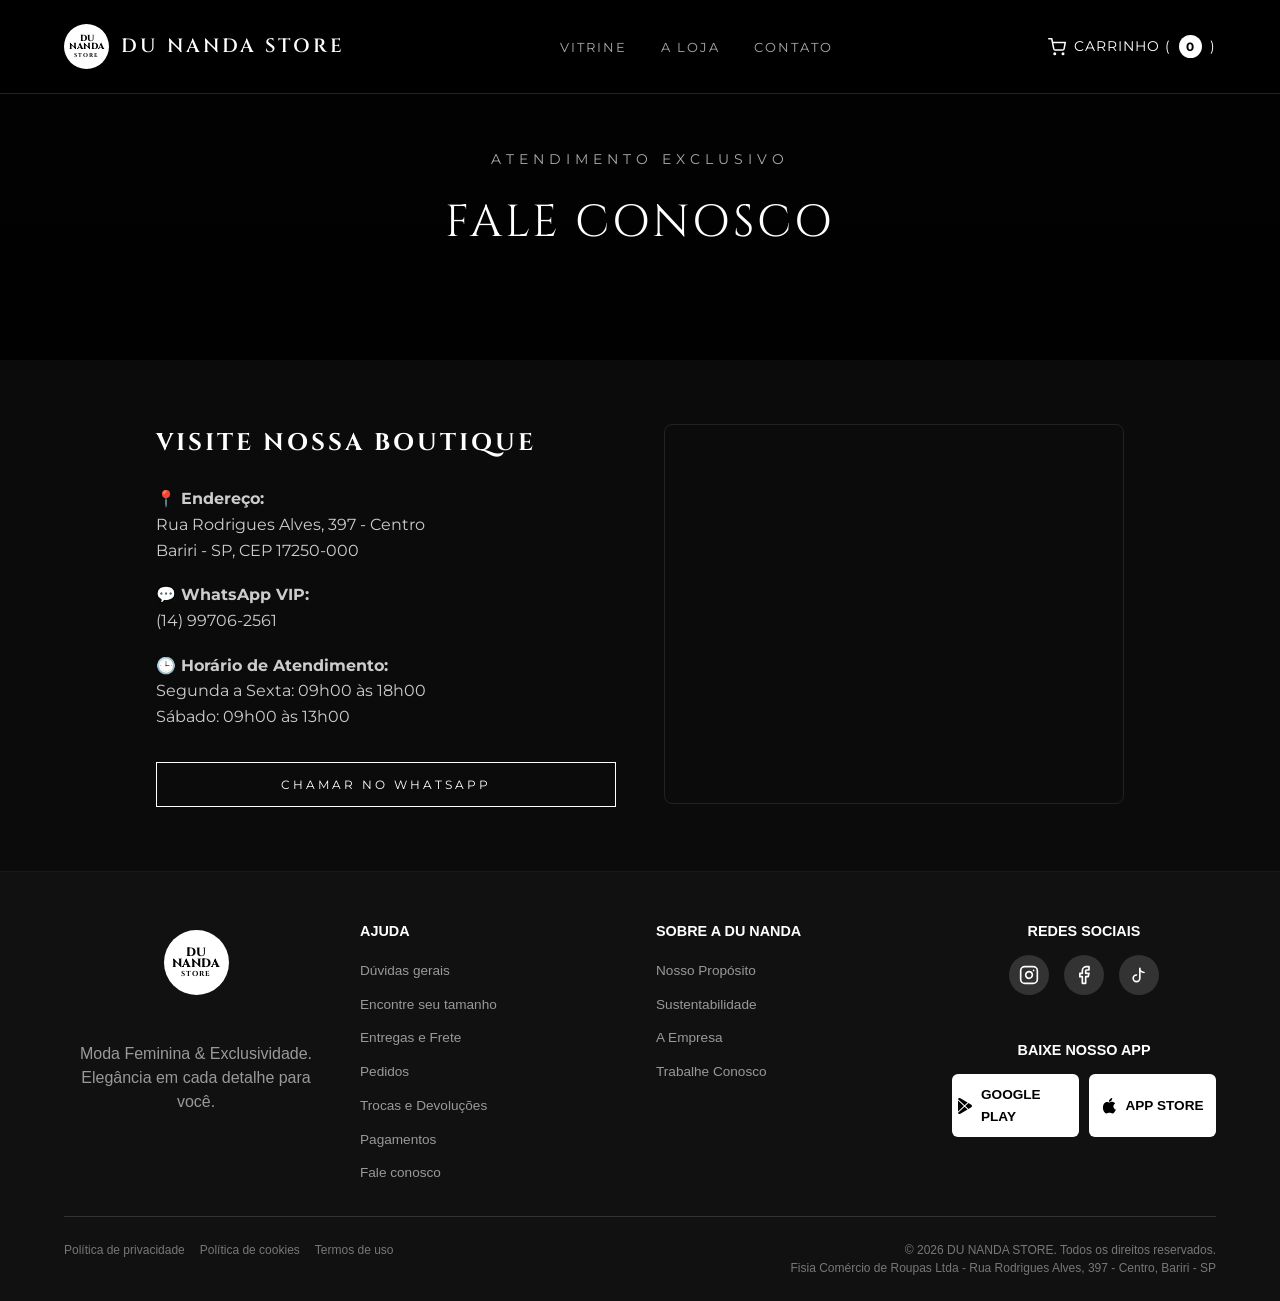
<file: contato.html>
<!DOCTYPE html>
<html lang="pt-BR">

<head>
    <meta charset="UTF-8">
    <meta name="viewport" content="width=device-width, initial-scale=1.0">
    <title>Contato | DU NANDA STORE</title>

    <!-- Ícone da Guia (Favicon) -->
    <link rel="icon"
        href="data:image/svg+xml,<svg xmlns='http://www.w3.org/2000/svg' viewBox='0 0 100 100'><circle cx='50' cy='50' r='50' fill='white'/><text x='50%' y='45%' dominant-baseline='middle' text-anchor='middle' font-family='sans-serif' font-weight='bold' font-size='18' fill='black'>DU NANDA</text><text x='50%' y='65%' dominant-baseline='middle' text-anchor='middle' font-family='sans-serif' font-size='11' letter-spacing='2' fill='black'>STORE</text></svg>">

    <link rel="stylesheet" href="style.css">
    <link
        href="https://fonts.googleapis.com/css2?family=Cinzel:wght@400;600;700&family=Montserrat:wght@300;400;500;600&display=swap"
        rel="stylesheet">
</head>

<body>

    <!-- Cabeçalho -->
    <header>
        <a href="index.html" class="logo-container">
            <div class="logo-badge">
                <span class="top">DU NANDA</span>
                <span class="sub">STORE</span>
            </div>
            <span class="logo-text">DU NANDA STORE</span>
        </a>

        <nav>
            <a href="index.html">Vitrine</a>
            <a href="a-loja.html">A Loja</a>
            <a href="contato.html" class="active">Contato</a>
        </nav>

        <div class="cart-icon" id="cart-btn">
            <svg width="18" height="18" viewBox="0 0 24 24" fill="none" stroke="currentColor" stroke-width="2"
                stroke-linecap="round" stroke-linejoin="round">
                <circle cx="9" cy="21" r="1"></circle>
                <circle cx="20" cy="21" r="1"></circle>
                <path d="M1 1h4l2.68 13.39a2 2 0 0 0 2 1.61h9.72a2 2 0 0 0 2-1.61L23 6H6"></path>
            </svg>
            Carrinho (<span id="cart-count">0</span>)
        </div>
    </header>

    <!-- Banner Principal -->
    <section class="hero"
        style="height: 40vh; background-image: linear-gradient(rgba(0,0,0,0.8), rgba(0,0,0,0.9)), url('https://images.unsplash.com/photo-1534528741775-53994a69daeb?q=80&w=1600&auto=format&fit=crop');">
        <div class="hero-content">
            <p class="subtitle">Atendimento Exclusivo</p>
            <h1>Fale Conosco</h1>
        </div>
    </section>

    <!-- Seção de Informações de Contato e Localização -->
    <main class="catalog" style="max-width: 1000px; margin: 0 auto; padding: 4rem 1rem;">
        <div
            style="display: grid; grid-template-columns: repeat(auto-fit, minmax(300px, 1fr)); gap: 3rem; text-align: left;">

            <!-- Dados da Loja -->
            <div class="contact-info">
                <h2 style="font-size: 1.5rem; margin-bottom: 1.5rem; color: #fff; font-family: 'Cinzel', serif;">Visite
                    Nossa Boutique</h2>

                <p style="margin-bottom: 1.2rem; color: #ccc; line-height: 1.6;">
                    <strong>📍 Endereço:</strong><br>
                    Rua Rodrigues Alves, 397 - Centro<br>
                    Bariri - SP, CEP 17250-000
                </p>

                <p style="margin-bottom: 1.2rem; color: #ccc; line-height: 1.6;">
                    <strong>💬 WhatsApp VIP:</strong><br>
                    (14) 99706-2561
                </p>

                <p style="margin-bottom: 2rem; color: #ccc; line-height: 1.6;">
                    <strong>🕒 Horário de Atendimento:</strong><br>
                    Segunda a Sexta: 09h00 às 18h00<br>
                    Sábado: 09h00 às 13h00
                </p>

                <a href="https://wa.me/5514997062561" target="_blank" rel="noopener noreferrer" class="btn-primary"
                    style="display: inline-block; width: 100%; text-align: center; text-decoration: none;">Chamar no
                    WhatsApp</a>
            </div>

            <!-- Mapa do Google Incorporado -->
            <div style="border: 1px solid #222; border-radius: 8px; overflow: hidden; height: 380px;">
                <iframe
                    src="https://www.google.com/maps/embed?pb=!1m18!1m12!1m3!1d3690.627680193498!2d-48.743152!3d-22.072212!2m3!1f0!2f0!3f0!3m2!1i1024!2i768!4f13.1!3m3!1m2!1s0x94b8e612984b4221%3A0x6bd7faef22c192f1!2sR.%20Rodrigues%20Alves%2C%20397%20-%20Centro%2C%20Bariri%20-%20SP%2C%2017250-000!5e0!3m2!1spt-BR!2sbr!4v1700000000000!5m2!1spt-BR!2sbr"
                    width="100%" height="100%" style="border:0; filter: grayscale(100%) invert(92%) contrast(83%);"
                    allowfullscreen="" loading="lazy" title="Localização da DU NANDA STORE">
                </iframe>
            </div>

        </div>
    </main>

    <!-- Modal do Carrinho -->
    <div id="cart-modal" class="modal-overlay">
        <div class="modal-content">
            <div class="modal-header">
                <h2>Sua Sacola Exclusiva</h2>
                <button id="close-cart-btn" class="close-btn" aria-label="Fechar carrinho">&times;</button>
            </div>
            <div id="cart-items" class="cart-items-list"></div>
            <div class="modal-footer">
                <div class="cart-total">
                    <span>Total</span>
                    <span id="cart-total-price">R$ 0,00</span>
                </div>
                <button class="checkout-btn">Finalizar Pedido VIP</button>
            </div>
        </div>
    </div>

    <!-- Rodapé -->
    <footer id="contato" class="site-footer">
        <div class="footer-top">
            <!-- Coluna 1: Logo -->
            <div class="footer-col main-links">
                <a href="index.html" class="logo-container footer-logo">
                    <div class="logo-badge">
                        <span class="top">DU NANDA</span>
                        <span class="sub">STORE</span>
                    </div>
                </a>
                <p class="footer-desc">Moda Feminina & Exclusividade.<br>Elegância em cada detalhe para você.</p>
            </div>

            <!-- Coluna 2: Ajuda -->
            <div class="footer-col">
                <h4>Ajuda</h4>
                <a href="#">Dúvidas gerais</a>
                <a href="#">Encontre seu tamanho</a>
                <a href="#">Entregas e Frete</a>
                <a href="#">Pedidos</a>
                <a href="#">Trocas e Devoluções</a>
                <a href="#">Pagamentos</a>
                <a href="contato.html">Fale conosco</a>
            </div>

            <!-- Coluna 3: Sobre a Loja -->
            <div class="footer-col">
                <h4>Sobre a Du Nanda</h4>
                <a href="a-loja.html">Nosso Propósito</a>
                <a href="#">Sustentabilidade</a>
                <a href="#">A Empresa</a>
                <a href="#">Trabalhe Conosco</a>
            </div>

            <!-- Coluna 4: Redes e Apps -->
            <div class="footer-col social-app">
                <div class="social-section">
                    <h4>Redes Sociais</h4>
                    <div class="social-icons">
                        <a href="#" class="social-link" title="Instagram">
                            <svg width="20" height="20" viewBox="0 0 24 24" fill="none" stroke="currentColor"
                                stroke-width="2" stroke-linecap="round" stroke-linejoin="round">
                                <rect x="2" y="2" width="20" height="20" rx="5" ry="5"></rect>
                                <path d="M16 11.37A4 4 0 1 1 12.63 8 4 4 0 0 1 16 11.37z"></path>
                                <line x1="17.5" y1="6.5" x2="17.51" y2="6.5"></line>
                            </svg>
                        </a>
                        <a href="#" class="social-link" title="Facebook">
                            <svg width="20" height="20" viewBox="0 0 24 24" fill="none" stroke="currentColor"
                                stroke-width="2" stroke-linecap="round" stroke-linejoin="round">
                                <path d="M18 2h-3a5 5 0 0 0-5 5v3H7v4h3v8h4v-8h3l1-4h-4V7a1 1 0 0 1 1-1h3z"></path>
                            </svg>
                        </a>
                        <a href="#" class="social-link" title="TikTok">
                            <svg width="20" height="20" viewBox="0 0 24 24" fill="none" stroke="currentColor"
                                stroke-width="2" stroke-linecap="round" stroke-linejoin="round">
                                <path d="M9 12a4 4 0 1 0 4 4V4a5 5 0 0 0 5 5"></path>
                            </svg>
                        </a>
                    </div>
                </div>
                <div class="app-section">
                    <h4>Baixe nosso App</h4>
                    <div class="store-buttons">
                        <a href="#" class="store-btn">
                            <svg xmlns="http://www.w3.org/2000/svg" width="16" height="16" fill="currentColor"
                                viewBox="0 0 16 16">
                                <path
                                    d="M14.222 9.374c1.037-.61 1.037-2.137 0-2.748L11.528 5.04 8.32 8l3.207 2.96 2.694-1.586Zm-3.595 2.116L7.583 8.68 1.03 14.73c.201 1.029 1.36 1.61 2.303 1.055l7.294-4.295ZM1 13.396V2.603L6.846 8 1 13.396ZM1.03 1.27l6.553 6.05 3.044-2.81L3.333.215C2.39-.341 1.231.24 1.03 1.27Z" />
                            </svg>
                            Google Play
                        </a>
                        <a href="#" class="store-btn">
                            <svg xmlns="http://www.w3.org/2000/svg" width="16" height="16" fill="currentColor"
                                viewBox="0 0 16 16">
                                <path
                                    d="M11.182.008C11.148-.03 9.923.023 8.857 1.18c-1.066 1.156-.902 2.482-.878 2.516.024.034 1.52.087 2.475-1.258.955-1.345.762-2.391.728-2.43Zm3.314 11.733c-.048-.096-2.325-1.234-2.113-3.422.212-2.189 1.675-2.789 1.698-2.854.023-.065-.597-.79-1.254-1.157a3.692 3.692 0 0 0-1.563-.434c-1.082-.058-2.216.635-2.771.635-.556 0-1.455-.615-2.454-.615-1.182 0-2.348.654-3.031 1.688-1.378 2.085-1.554 5.378-.205 7.643.682 1.141 1.488 2.33 2.68 2.302 1.16-.027 1.611-.74 2.99-.74 1.377 0 1.8.74 3.011.72 1.23-.02 1.94-1.11 2.58-2.22.86-1.485 1.21-2.924 1.22-2.96-.01-.03-.01-.04-.04-.08Z" />
                            </svg>
                            App Store
                        </a>
                    </div>
                </div>
            </div>
        </div>

        <div class="footer-bottom">
            <div class="legal-links">
                <a href="#">Política de privacidade</a>
                <a href="#">Política de cookies</a>
                <a href="#">Termos de uso</a>
            </div>
            <div class="copyright-info">
                <p>&copy; 2026 DU NANDA STORE. Todos os direitos reservados.</p>
                <p>Fisia Comércio de Roupas Ltda - Rua Rodrigues Alves, 397 - Centro, Bariri - SP</p>
            </div>
        </div>
    </footer>

    <script src="script.js"></script>
</body>

</html>
</file>
<file: style.css>
/* =========================================
   1. RESET E VARIÁVEIS GERAIS
========================================= */
* {
    margin: 0;
    padding: 0;
    box-sizing: border-box;
}

body {
    font-family: 'Montserrat', sans-serif;
    background-color: #0b0b0b;
    color: #ffffff;
    line-height: 1.6;
    overflow-x: hidden;
}

h1,
h2,
h3,
.logo-text {
    font-family: 'Cinzel', serif;
    letter-spacing: 3px;
}

/* =========================================
   2. CABEÇALHO E NAVEGAÇÃO
========================================= */
header {
    display: flex;
    justify-content: space-between;
    align-items: center;
    padding: 1.5rem 5%;
    background-color: #000000;
    position: fixed;
    width: 100%;
    top: 0;
    z-index: 100;
    border-bottom: 1px solid #222222;
}

.logo-container {
    display: flex;
    align-items: center;
    gap: 12px;
    text-decoration: none;
}

.logo-badge {
    background-color: #ffffff;
    color: #000000;
    width: 45px;
    height: 45px;
    border-radius: 50%;
    display: flex;
    flex-direction: column;
    align-items: center;
    justify-content: center;
    font-family: 'Cinzel', serif;
    font-weight: 700;
    line-height: 0.9;
    text-align: center;
}

.logo-badge .top {
    font-size: 0.55rem;
    font-weight: 800;
}

.logo-badge .sub {
    font-size: 0.35rem;
    letter-spacing: 1px;
    margin-top: 2px;
}

.logo-text {
    color: #ffffff;
    font-size: 1.2rem;
    font-weight: 600;
}

nav a {
    color: #aaaaaa;
    text-decoration: none;
    margin: 0 15px;
    font-size: 0.8rem;
    text-transform: uppercase;
    letter-spacing: 2px;
    transition: color 0.3s ease;
}

nav a:hover {
    color: #ffffff;
}

.cart-icon {
    cursor: pointer;
    font-size: 0.9rem;
    display: flex;
    align-items: center;
    gap: 8px;
    text-transform: uppercase;
    letter-spacing: 1px;
}

.cart-icon svg {
    display: inline-block;
    vertical-align: middle;
}

#cart-count {
    background-color: #ffffff;
    color: #000000;
    padding: 2px 7px;
    border-radius: 50%;
    font-size: 0.75rem;
    font-weight: bold;
}

/* =========================================
   3. BANNER PRINCIPAL (HERO)
========================================= */
.hero {
    height: 85vh;
    background: linear-gradient(rgba(0, 0, 0, 0.6), rgba(0, 0, 0, 0.8)),
        url('https://images.unsplash.com/photo-1490481651871-ab68de25d43d?q=80&w=1600&auto=format&fit=crop') center/cover;
    display: flex;
    align-items: center;
    justify-content: center;
    text-align: center;
    padding-top: 80px;
}

.hero-content h1 {
    font-size: 2.8rem;
    margin: 1rem 0 2rem;
    font-weight: 400;
    text-transform: uppercase;
}

.subtitle {
    text-transform: uppercase;
    letter-spacing: 5px;
    color: #aaaaaa;
    font-size: 0.85rem;
}

.btn-primary {
    display: inline-block;
    padding: 12px 32px;
    border: 1px solid #ffffff;
    color: #ffffff;
    text-decoration: none;
    text-transform: uppercase;
    font-size: 0.75rem;
    letter-spacing: 3px;
    transition: all 0.3s ease;
}

.btn-primary:hover {
    background-color: #ffffff;
    color: #000000;
}

/* =========================================
   4. VITRINE, FILTROS E CARDS DE PRODUTOS
========================================= */
.catalog {
    padding: 5rem 5%;
    text-align: center;
}

.catalog h2 {
    font-size: 1.8rem;
    margin-bottom: 2rem;
    text-transform: uppercase;
}

/* Filtros por Categoria */
.category-filters {
    display: flex;
    justify-content: center;
    flex-wrap: wrap;
    gap: 12px;
    margin-bottom: 3rem;
}

.filter-btn {
    background: transparent;
    border: 1px solid #333333;
    color: #aaaaaa;
    padding: 8px 18px;
    font-size: 0.75rem;
    text-transform: uppercase;
    letter-spacing: 1.5px;
    cursor: pointer;
    border-radius: 20px;
    transition: all 0.3s ease;
    font-family: 'Montserrat', sans-serif;
}

.filter-btn:hover,
.filter-btn.active {
    border-color: #ffffff;
    color: #ffffff;
    background-color: rgba(255, 255, 255, 0.05);
}

.product-grid {
    display: grid;
    grid-template-columns: repeat(auto-fit, minmax(280px, 1fr));
    gap: 2.5rem;
}

.product-card {
    background-color: #111111;
    border: 1px solid #222222;
    padding: 1.2rem;
    transition: transform 0.3s ease, border-color 0.3s ease;
    display: flex;
    flex-direction: column;
}

.product-card:hover {
    border-color: #ffffff;
    transform: translateY(-4px);
}

/* Container de Imagem e Badges */
.product-img-wrapper {
    position: relative;
    width: 100%;
    overflow: hidden;
    margin-bottom: 1rem;
}

.product-card img {
    width: 100%;
    height: 380px;
    object-fit: cover;
    display: block;
    transition: transform 0.5s ease;
}

.product-card:hover img {
    transform: scale(1.03);
}

.badge {
    position: absolute;
    top: 10px;
    left: 10px;
    padding: 4px 10px;
    font-size: 0.65rem;
    font-weight: 700;
    letter-spacing: 1px;
    text-transform: uppercase;
    border-radius: 2px;
    z-index: 2;
}

.badge-destaque {
    background-color: #ffffff;
    color: #000000;
}

.badge-novidade {
    background-color: #111111;
    color: #ffffff;
    border: 1px solid #ffffff;
}

.badge-ultimas {
    background-color: #8b0000;
    color: #ffffff;
}

.product-card h3 {
    font-size: 1rem;
    margin-bottom: 0.2rem;
    font-weight: 400;
}

.product-id {
    font-size: 0.75rem;
    color: #666666;
    letter-spacing: 1px;
    margin-bottom: 0.5rem;
}

.price {
    color: #ffffff;
    font-size: 1rem;
    font-weight: 500;
    margin-bottom: 1rem;
    margin-top: auto;
}

/* Seletor de Tamanhos nos Cards */
.size-selector-container {
    margin: 10px 0;
    display: flex;
    align-items: center;
    justify-content: center;
    gap: 8px;
}

.size-selector-container label {
    font-size: 0.75rem;
    color: #aaaaaa;
    letter-spacing: 1px;
    text-transform: uppercase;
}

.size-select {
    background-color: #111111;
    color: #ffffff;
    border: 1px solid #333333;
    padding: 5px 10px;
    font-size: 0.8rem;
    border-radius: 4px;
    outline: none;
    cursor: pointer;
    font-family: 'Montserrat', sans-serif;
    transition: border-color 0.2s ease;
}

.size-select:focus,
.size-select:hover {
    border-color: #ffffff;
}

.add-to-cart-btn {
    width: 100%;
    padding: 12px;
    background: transparent;
    border: 1px solid #333333;
    color: #ffffff;
    cursor: pointer;
    text-transform: uppercase;
    font-size: 0.7rem;
    letter-spacing: 2px;
    transition: all 0.3s ease;
}

.add-to-cart-btn:hover {
    background-color: #ffffff;
    color: #000000;
}

/* =========================================
   5. MODAL DO CARRINHO (SACOLA)
========================================= */
.modal-overlay {
    position: fixed;
    top: 0;
    left: 0;
    width: 100%;
    height: 100%;
    background-color: rgba(0, 0, 0, 0.85);
    backdrop-filter: blur(4px);
    display: flex;
    justify-content: flex-end;
    z-index: 1000;
    opacity: 0;
    pointer-events: none;
    transition: opacity 0.3s ease;
}

.modal-overlay.active {
    opacity: 1;
    pointer-events: all;
}

.modal-content {
    background-color: #0a0a0a;
    width: 100%;
    max-width: 400px;
    height: 100%;
    padding: 2.5rem 2rem;
    display: flex;
    flex-direction: column;
    border-left: 1px solid #222222;
    transform: translateX(100%);
    transition: transform 0.3s ease;
}

.modal-overlay.active .modal-content {
    transform: translateX(0);
}

.modal-header {
    display: flex;
    justify-content: space-between;
    align-items: center;
    border-bottom: 1px solid #222222;
    padding-bottom: 1.5rem;
}

.modal-header h2 {
    font-size: 1.1rem;
    text-transform: uppercase;
}

.close-btn {
    background: none;
    border: none;
    color: #888888;
    font-size: 1.8rem;
    cursor: pointer;
    transition: color 0.2s ease;
}

.close-btn:hover {
    color: #ffffff;
}

.cart-items-list {
    flex: 1;
    overflow-y: auto;
    margin: 1.5rem 0;
}

.cart-item {
    display: flex;
    align-items: center;
    gap: 15px;
    padding: 15px 0;
    border-bottom: 1px solid #1a1a1a;
}

.cart-item-img {
    width: 60px;
    height: 75px;
    object-fit: cover;
    border-radius: 4px;
    border: 1px solid #333333;
}

.cart-item-info {
    flex: 1;
}

.cart-item-info h4 {
    font-size: 0.95rem;
    font-weight: 500;
    margin-bottom: 4px;
    color: #ffffff;
}

.cart-item-info .item-ref {
    font-size: 0.75rem;
    color: #888888;
    display: block;
    margin-bottom: 4px;
}

.cart-item-info p {
    font-size: 0.9rem;
    font-weight: 600;
    color: #ffffff;
}

/* Tag de Tamanho no Carrinho */
.cart-item-meta {
    display: flex;
    align-items: center;
    gap: 8px;
    margin-bottom: 4px;
}

.item-size-badge {
    font-size: 0.7rem;
    background-color: #222222;
    color: #ffffff;
    border: 1px solid #444444;
    padding: 2px 6px;
    border-radius: 3px;
    font-weight: 600;
    letter-spacing: 0.5px;
}

.cart-remove-btn {
    background: none;
    border: none;
    color: #666666;
    font-size: 1.3rem;
    cursor: pointer;
    padding: 5px;
    transition: color 0.2s ease;
}

.cart-remove-btn:hover {
    color: #ff4d4d;
}

.empty-msg {
    text-align: center;
    color: #555555;
    margin-top: 3rem;
    font-size: 0.85rem;
}

.modal-footer {
    border-top: 1px solid #222222;
    padding-top: 1.5rem;
}

.cart-total {
    display: flex;
    justify-content: space-between;
    font-size: 1rem;
    margin-bottom: 1.5rem;
    text-transform: uppercase;
}

.checkout-btn {
    width: 100%;
    padding: 14px;
    background-color: #ffffff;
    color: #000000;
    border: none;
    text-transform: uppercase;
    letter-spacing: 2px;
    font-size: 0.75rem;
    font-weight: 700;
    cursor: pointer;
    transition: background-color 0.3s ease;
}

.checkout-btn:hover {
    background-color: #cccccc;
}

/* =========================================
   6. RODAPÉ ESTILO MEGA FOOTER
========================================= */
.site-footer {
    background-color: #111111;
    color: #ffffff;
    padding: 3rem 5% 1.5rem;
    font-family: Arial, sans-serif;
    border-top: 1px solid #1a1a1a;
}

.footer-top {
    display: grid;
    grid-template-columns: repeat(auto-fit, minmax(200px, 1fr));
    gap: 2rem;
    border-bottom: 1px solid #333333;
    padding-bottom: 2rem;
    margin-bottom: 1.5rem;
    align-items: start;
}

.footer-col {
    display: flex;
    flex-direction: column;
    gap: 12px;
}

.footer-col h4 {
    color: #ffffff;
    font-size: 0.9rem;
    text-transform: uppercase;
    margin-top: 0;
    margin-bottom: 5px;
}

.footer-col a {
    color: #999999;
    text-decoration: none;
    font-size: 0.85rem;
    transition: color 0.2s ease;
}

.footer-col a:hover {
    color: #ffffff;
}

.footer-col.main-links {
    align-items: center;
    text-align: center;
}

.main-links a {
    color: #ffffff;
    font-weight: bold;
    text-transform: uppercase;
    font-size: 0.85rem;
}

/* Correção de Dimensionamento da Logo do Rodapé */
.footer-logo {
    transform: none;
    margin-top: 10px;
    margin-bottom: 20px;
    text-decoration: none;
    display: inline-block;
}

.footer-logo .logo-badge {
    width: 65px;
    height: 65px;
    margin: 0 auto;
}

.footer-logo .logo-badge .top {
    font-size: 0.75rem;
}

.footer-logo .logo-badge .sub {
    font-size: 0.45rem;
}

.footer-desc {
    color: #999999;
    font-size: 1rem;
    line-height: 1.5;
    margin-top: 15px;
}

.footer-col.social-app {
    align-items: center;
}

.social-section,
.app-section {
    width: 100%;
    max-width: 280px;
}

.social-section {
    margin-bottom: 2rem;
}

.social-section h4,
.app-section h4 {
    text-align: center;
    width: 100%;
}

.social-icons {
    display: flex;
    justify-content: center;
    gap: 15px;
    margin-top: 12px;
}

.social-link {
    display: flex;
    align-items: center;
    justify-content: center;
    width: 40px;
    height: 40px;
    background-color: #333333;
    color: #ffffff !important;
    border-radius: 50%;
    transition: all 0.3s ease;
}

.social-link:hover {
    background-color: #ffffff;
    color: #000000 !important;
    transform: translateY(-3px);
}

.store-buttons {
    display: flex;
    justify-content: center;
    width: 100%;
    gap: 10px;
    margin-top: 12px;
}

.store-btn {
    flex: 1;
    display: flex;
    align-items: center;
    justify-content: center;
    gap: 8px;
    background-color: #ffffff;
    color: #000000 !important;
    padding: 10px 5px;
    border-radius: 6px;
    font-weight: bold;
    font-size: 0.75rem;
    text-transform: uppercase;
    transition: background-color 0.2s ease;
}

.store-btn svg {
    width: 16px;
    height: 16px;
    flex-shrink: 0;
}

.store-btn:hover {
    background-color: #dddddd;
}

.footer-bottom {
    display: flex;
    justify-content: space-between;
    flex-wrap: wrap;
    gap: 20px;
    color: #777777;
    font-size: 0.75rem;
}

.legal-links {
    display: flex;
    gap: 15px;
    flex-wrap: wrap;
}

.legal-links a {
    color: #777777;
    text-decoration: none;
    transition: color 0.2s ease;
}

.legal-links a:hover {
    color: #ffffff;
}

.copyright-info {
    text-align: right;
    line-height: 1.5;
}

/* =========================================
   7. MEDIA QUERIES (RESPONSIVIDADE COMPLETA)
========================================= */

/* Computadores / Telas Grandes (> 1200px) */
@media (min-width: 1200px) {
    .product-grid {
        grid-template-columns: repeat(4, 1fr);
    }
}

/* Notebooks / Laptops (992px até 1199px) */
@media (max-width: 1199px) and (min-width: 993px) {
    .product-grid {
        grid-template-columns: repeat(3, 1fr);
    }
}

/* Tablets em modo Paisagem / iPads (769px até 992px) */
@media (max-width: 992px) {
    header {
        padding: 1.2rem 4%;
    }

    .hero-content h1 {
        font-size: 2.2rem;
    }

    .product-grid {
        grid-template-columns: repeat(2, 1fr);
        gap: 1.5rem;
    }

    .product-card img {
        height: 320px;
    }
}

/* Dispositivos Móveis e Tablets Retrato (Até 768px) */
@media (max-width: 768px) {
    header {
        flex-direction: column;
        gap: 15px;
        padding: 1rem 5%;
        position: relative;
    }

    .logo-container {
        margin-bottom: 5px;
    }

    nav {
        display: flex;
        flex-wrap: wrap;
        justify-content: center;
        gap: 15px;
    }

    nav a {
        margin: 0;
    }

    .hero {
        height: auto;
        padding: 4rem 5%;
        background-position: center top;
    }

    .hero-content h1 {
        font-size: 1.8rem;
        margin: 1rem 0;
    }

    .catalog {
        padding: 3rem 5%;
    }

    .category-filters {
        gap: 8px;
    }

    .filter-btn {
        padding: 6px 14px;
        font-size: 0.7rem;
    }

    .product-grid {
        grid-template-columns: 1fr;
        gap: 2rem;
    }

    .product-card img {
        height: auto;
        aspect-ratio: 3/4;
    }

    .modal-content {
        max-width: 100%;
        padding: 1.5rem 1rem;
    }

    .footer-top {
        grid-template-columns: 1fr;
        text-align: center;
    }

    .footer-col {
        align-items: center;
    }

    .footer-bottom {
        flex-direction: column;
        align-items: center;
        text-align: center;
    }

    .legal-links {
        justify-content: center;
    }

    .copyright-info {
        text-align: center;
    }
}

/* Celulares Pequenos (Até 480px) */
@media (max-width: 480px) {
    .logo-text {
        font-size: 1rem;
    }

    .subtitle {
        letter-spacing: 2px;
        font-size: 0.75rem;
    }

    .btn-primary {
        padding: 10px 20px;
        font-size: 0.7rem;
    }

    .store-buttons {
        flex-direction: column;
    }
}
</file>
